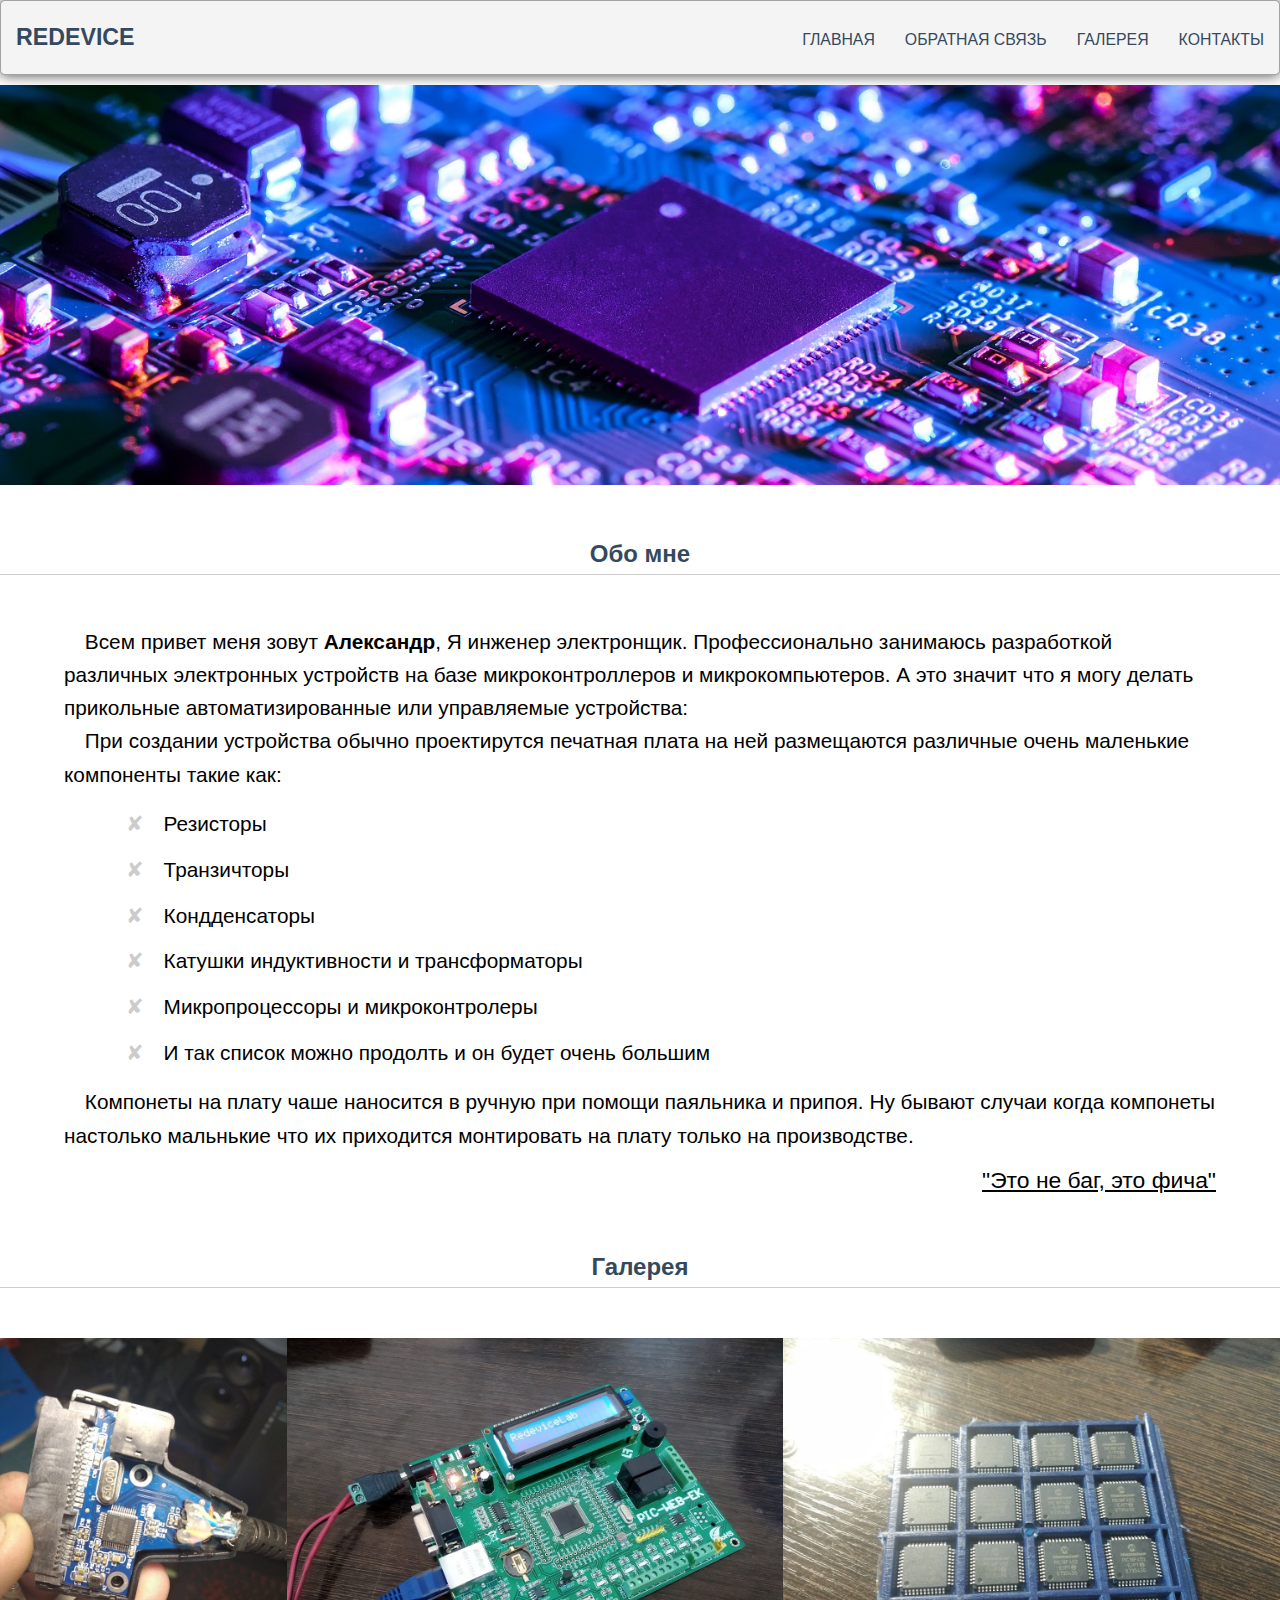
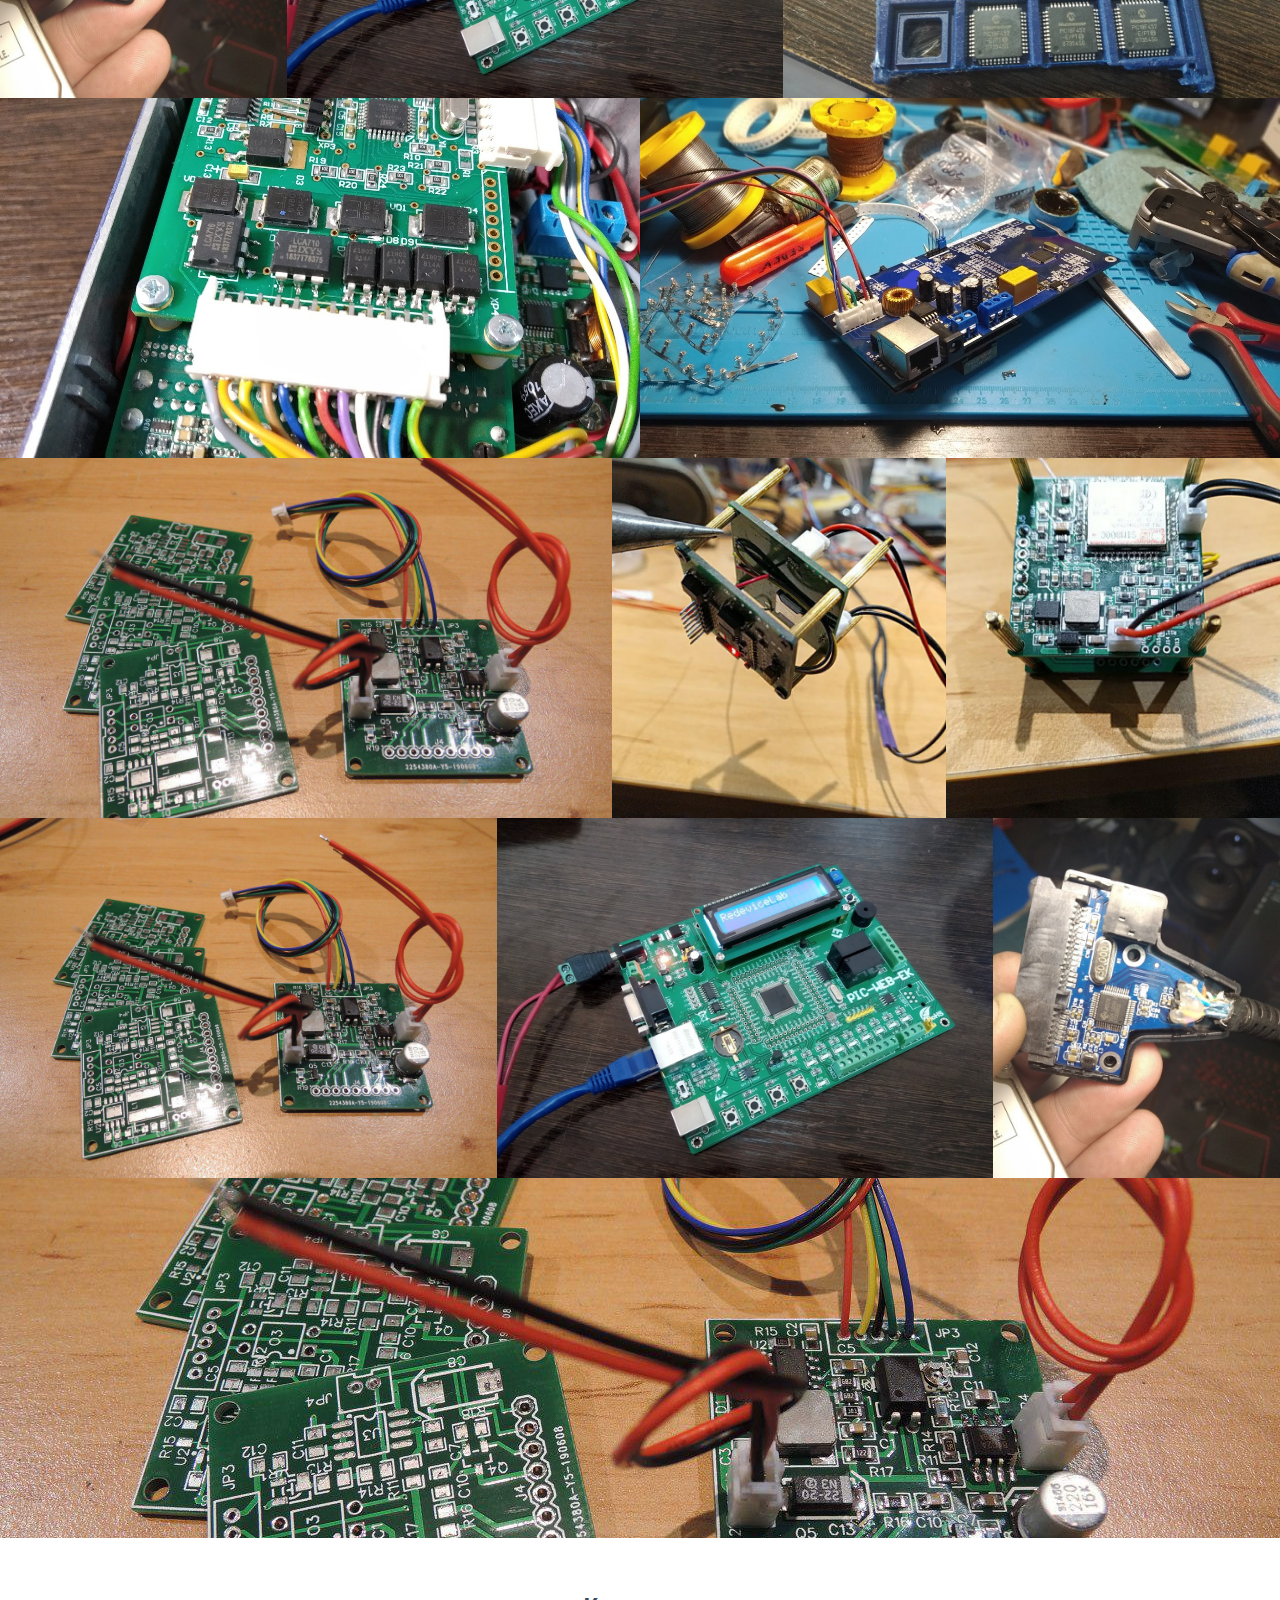
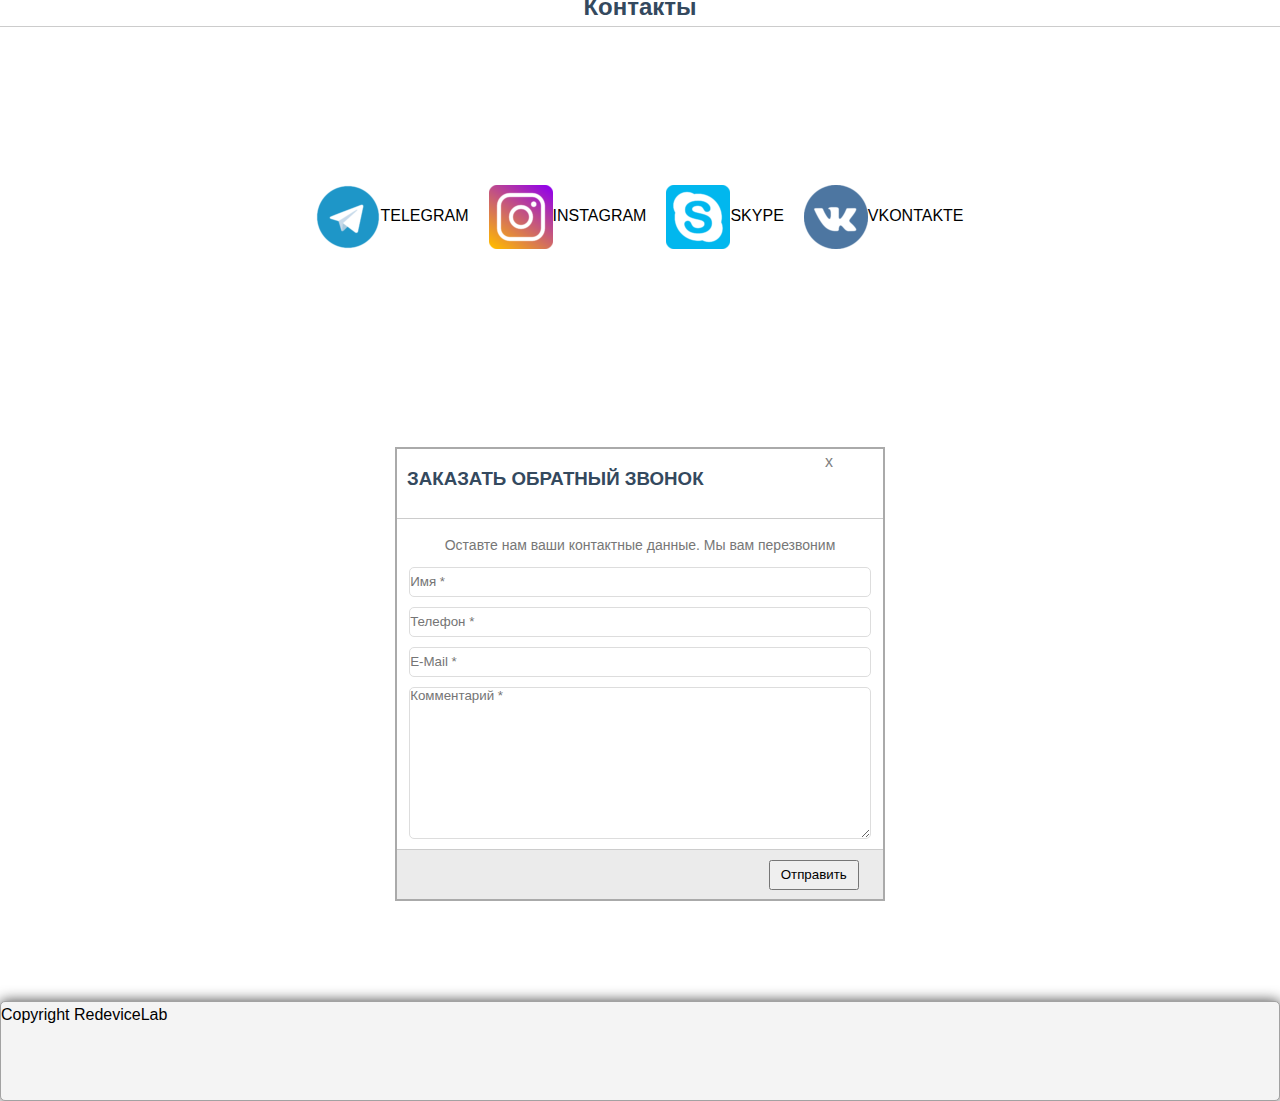
<file: flexAboutMe/index.html>
<html lang="en">

<head>
    <meta charset="UTF-8">
    <meta name="viewport" content="width=device-width, initial-scale=1.0">
    <meta http-equiv="X-UA-Compatible" content="ie=edge">
    <link rel="stylesheet" href="style.css">
    <link rel="stylesheet" href="styleback.css">
    <title>My blog</title>
</head>

<body>
    <header class="header">
        <h1 class="logo"><a href="#">REDEVICE</a></h1>
        <ul class="main-nav">
            <li><a href="#">Главная</a></li>
            <li><a href="#feedback">Обратная связь</a></li>
            <li><a href="#gallery">Галерея</a></li>
            <li><a href="#сontacts">Контакты</a></li>
        </ul>
    </header>

    <div class="img-block"></div>
    <h2 class="content-header" id="сontacts">Обо мне</h2>

    <div class="content">
        
        <p>
            Всем привет меня зовут <b>Александр</b>, Я инженер электронщик.
            Профессионально занимаюсь разработкой различных
            электронных устройств на базе микроконтроллеров и
            микрокомпьютеров. А это значит что я могу
            делать прикольные автоматизированные или
            управляемые устройства:
        </p>
        <p>
            При создании устройства обычно проектирутся печатная плата
            на ней размещаются различные очень маленькие компоненты такие как:
            <ul class="content-list">
                <li>Резисторы</li>
                <li>Транзичторы</li>
                <li>Кондденсаторы</li>
                <li>Катушки индуктивности и трансформаторы</li>
                <li>Микропроцессоры и микроконтролеры</li>
                <li>И так список можно продолть и он будет очень большим</li>
            </ul>
        </p>
        <p>
            Компонеты на плату чаше наносится в ручную при
            помощи паяльника и припоя. Ну бывают случаи когда компонеты
            настолько мальнькие что их приходится монтировать на плату только
            на производстве.
        </p>
        <p class="quote">"Это не баг, это фича"</p>
    </div>

    <h2 class="content-header" id="gallery">Галерея</h2>
    <ul class="gallery">
        <li class="gallery-img"><img src="gallery/IMG_20190704_134911.jpg" alt=""></li>
        <li class="gallery-img"><img src="gallery/IMG_20190705_170256.jpg" alt=""></li>
        <li class="gallery-img"><img src="gallery/IMG_20190814_145101.jpg" alt=""></li>
        <li class="gallery-img"><img src="gallery/IMG_20190821_085442 (1).jpg" alt=""></li>
        <li class="gallery-img"><img src="gallery/IMG_20190920_171529.jpg" alt=""></li>
        <li class="gallery-img"><img src="gallery/photo_2019-12-04_03-12-29.jpg" alt=""></li>
        <li class="gallery-img"><img src="gallery/photo_2019-12-04_03-12-44 (2).jpg" alt=""></li>
        <li class="gallery-img"><img src="gallery/photo_2019-12-04_03-12-44.jpg" alt=""></li>
        <li class="gallery-img"><img src="gallery/photo_2019-12-04_03-12-29.jpg" alt=""></li>
        <li class="gallery-img"><img src="gallery/IMG_20190705_170256.jpg" alt=""></li>
        <li class="gallery-img"><img src="gallery/IMG_20190704_134911.jpg" alt=""></li>
        <li class="gallery-img"><img src="gallery/photo_2019-12-04_03-12-29.jpg" alt=""></li>
    </ul>
    
    <h2 class="content-header" id="сontacts">Контакты</h2>
    <ul class="contacts">
        <li id="telegram"><a  href="https://t.me/redevicelab">telegram</a></li>
        <li id="instagram"><a  href="#">Instagram</a></li>
        <li id="skype"><a  href="#">Skype</a></li>
        <li id="vk"><a  href="#">Vkontakte</a></li>
    </ul>


    <div class="callback" id="feedback">
        <form action="" method="get">
            <div class="form-head">
                <div id="btn-close"><a href="#">x</a></div>
                <h3>Заказать обратный звонок</h3>

            </div>
            <div class="form-body">
                <p >Оставте нам ваши контактные данные. Мы вам перезвоним</p>
                <input type="text" name="name" id="" placeholder="Имя *">
                <input type="tel" name="phone" id="" placeholder="Телефон *">
                <input type="text" name="email" id="" placeholder="E-Mail *">
                <textarea name="comment" id="" cols="30" rows="10" placeholder="Комментарий *"></textarea>
            </div>
            <div class="form-submit">
                <input type="submit" value="Отправить">
            </div>
        </form>
    </div>


    <footer>
        Copyright RedeviceLab
    </footer>
    
</body>

</html>
</file>
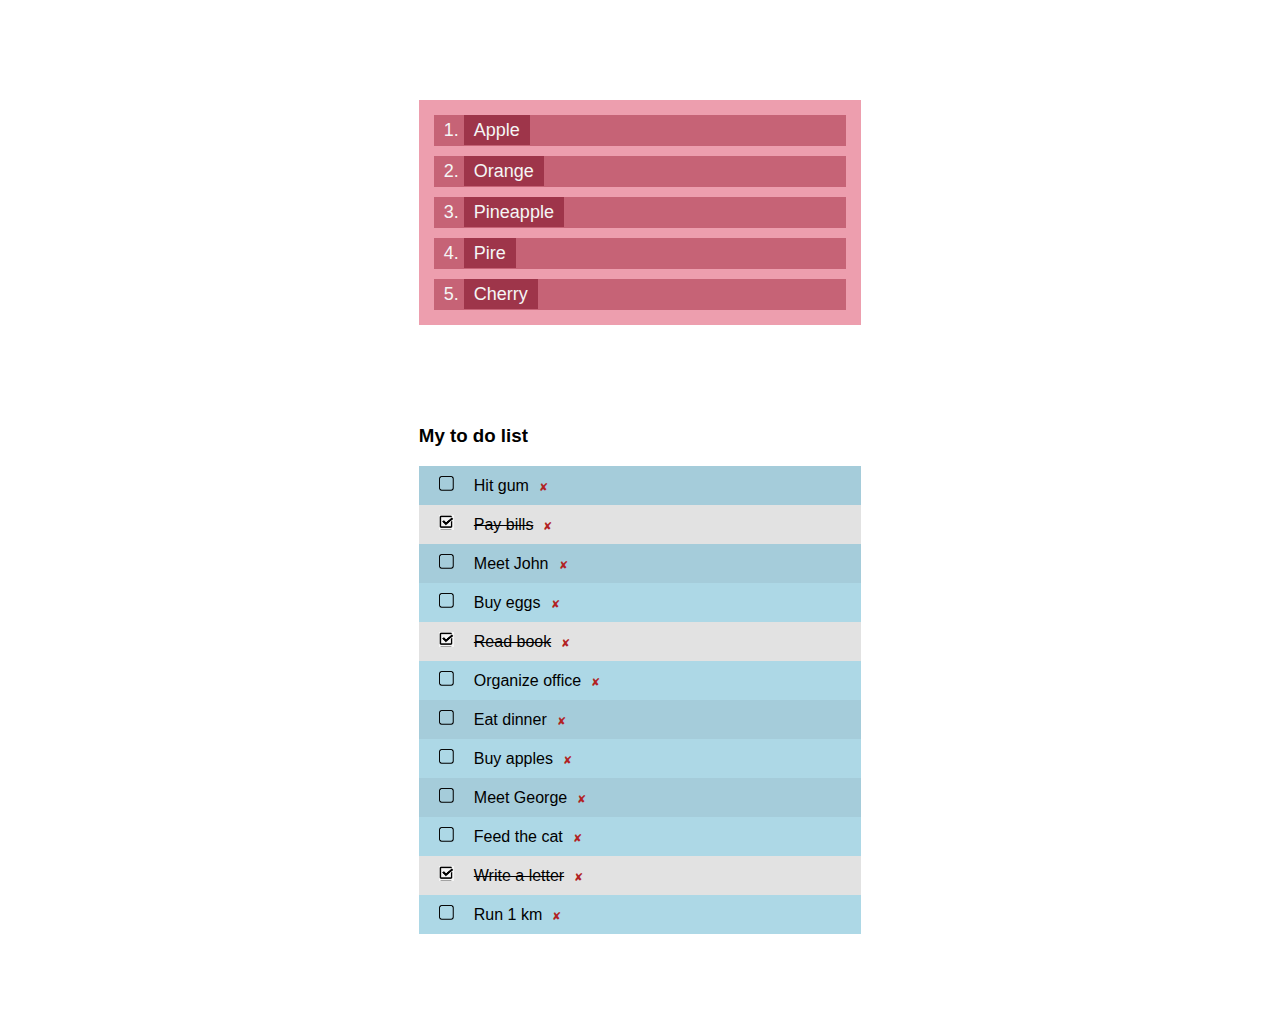
<file: lists/index.html>
<html lang="en">
<head>
    <meta charset="UTF-8">
    <meta name="viewport" content="width=device-width, initial-scale=1.0">
    <meta http-equiv="X-UA-Compatible" content="ie=edge">
    <link rel="stylesheet" href="style/style.css">
    <title>Списки домашниее задание</title>
</head>
<body>
    <div>
            <ol class = "first">
                    <li><span>Apple</span></li>
                    <li><span>Orange</span></li>
                    <li><span>Pineapple</span></li>
                    <li><span>Pire</span></li>
                    <li><span>Cherry</span></li>
            </ol>
    </div>
    <div>
        <h3>My to do list</h3>
        <ul>
            <li>Hit gum</li>
            <li class="check">Pay bills</li>
            <li>Meet John</li>
            <li>Buy eggs</li>
            <li class="check">Read book</li>
            <li>Organize office</li>
            <li>Eat dinner</li>
            <li>Buy apples</li>
            <li>Meet George</li>
            <li>Feed the cat</li>
            <li class="check">Write a letter</li>
            <li>Run 1 km</li>
        </ul>
    </div>

    <div>
    </div>
</body>
</html>
</file>
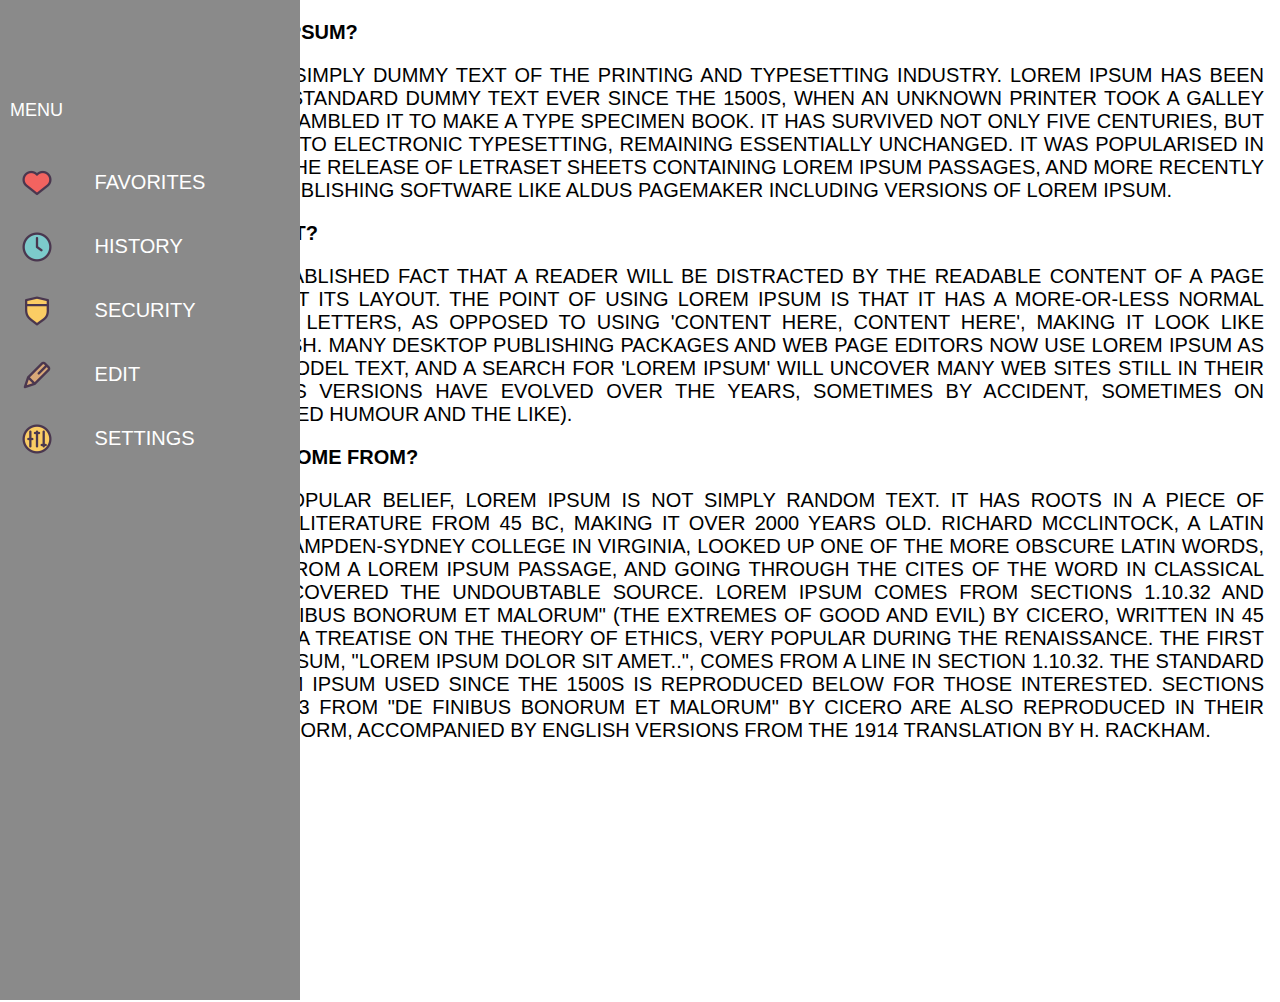
<file: menu/index.html>
<html lang="en">

<head>
    <meta charset="UTF-8">
    <meta name="viewport" content="width=device-width, initial-scale=1.0">
    <meta http-equiv="X-UA-Compatible" content="ie=edge">
    <link rel="stylesheet" href="style/style.css">
    <title>Menu</title>
</head>

<body>
    <div id="panel">
        <h3 id="menu">Menu</h3>
        <ul id="nav">
            <li>
                <a href="#">
                    <img src="img/favorites.png" alt=""><span> favorites</span>
                </a>
            </li>
            <li>
                <a href="#">
                    <img src="img/history.png" alt=""><span> history</span>
                </a>
            </li>
            <li>
                <a href="#">
                    <img src="img/security.png" alt=""><span> security</span>
                </a>
            </li>
            <li>
                <a href="#">
                    <img src="img/edit.png" alt=""><span> edit</span>
                </a>
            </li>
            <li>
                <a href="#">
                    <img src="img/settings.png" alt=""><span> settings</span>
                </a>
            </li>
        </ul>
    </div>
    <div class="content">
        <h2>What is Lorem Ipsum?</h2>
        <p>
            Lorem Ipsum is simply dummy text of the printing and typesetting industry. Lorem Ipsum has been the
            industry's standard dummy text ever since the 1500s, when an unknown printer took a galley of type and
            scrambled it to make a type specimen book. It has survived not only five centuries, but also the leap into
            electronic typesetting, remaining essentially unchanged. It was popularised in the 1960s with the release of
            Letraset sheets containing Lorem Ipsum passages, and more recently with desktop publishing software like
            Aldus PageMaker including versions of Lorem Ipsum.
        </p>
        <h2>Why do we use it?</h2>
        <p>
            It is a long established fact that a reader will be distracted by the readable content of a page when
            looking at its layout. The point of using Lorem Ipsum is that it has a more-or-less normal distribution of
            letters, as opposed to using 'Content here, content here', making it look like readable English. Many
            desktop publishing packages and web page editors now use Lorem Ipsum as their default model text, and a
            search for 'lorem ipsum' will uncover many web sites still in their infancy. Various versions have evolved
            over the years, sometimes by accident, sometimes on purpose (injected humour and the like).
        </p>
        <h2>Where does it come from?</h2>
        <p>
            Contrary to popular belief, Lorem Ipsum is not simply random text. It has roots in a piece of classical
            Latin literature from 45 BC, making it over 2000 years old. Richard McClintock, a Latin professor at
            Hampden-Sydney College in Virginia, looked up one of the more obscure Latin words, consectetur, from a Lorem
            Ipsum passage, and going through the cites of the word in classical literature, discovered the undoubtable
            source. Lorem Ipsum comes from sections 1.10.32 and 1.10.33 of "de Finibus Bonorum et Malorum" (The Extremes
            of Good and Evil) by Cicero, written in 45 BC. This book is a treatise on the theory of ethics, very popular
            during the Renaissance. The first line of Lorem Ipsum, "Lorem ipsum dolor sit amet..", comes from a line in
            section 1.10.32.

            The standard chunk of Lorem Ipsum used since the 1500s is reproduced below for those interested. Sections
            1.10.32 and 1.10.33 from "de Finibus Bonorum et Malorum" by Cicero are also reproduced in their exact
            original form, accompanied by English versions from the 1914 translation by H. Rackham.
        </p>
    </div>

</body>

</html>
</file>
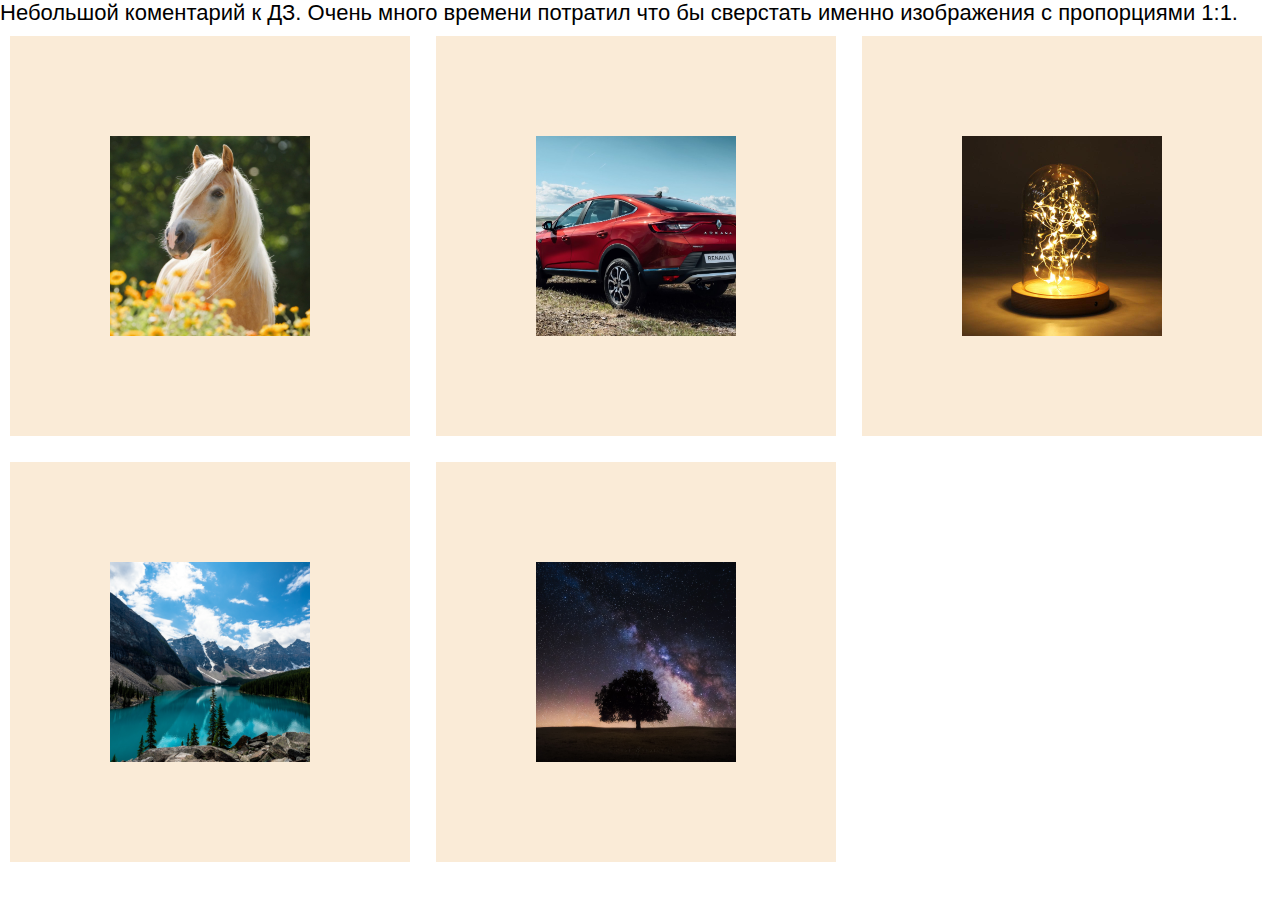
<file: photo/index.html>
<html lang="en">

<head>
    <meta charset="UTF-8">
    <meta name="viewport" content="width=device-width, initial-scale=1.0">
    <meta http-equiv="X-UA-Compatible" content="ie=edge">
    <link rel="stylesheet" href="style/style.css">
    <title>HomeWork Photo</title>
</head>

<body>
    <p>
        Небольшой коментарий к ДЗ. Очень много времени потратил что бы сверстать именно изображения с пропорциями 1:1.
    </p>
        <div class="box">
            <img src="img/s1200.jpg" alt="Oops not found">
        </div>

        <div class="box">
            <img src="img/renault.jpg" alt="Oops not found">
        </div>

        <div class="box">
            <img src="img/lamp.jpg" alt="Oops not found">
        </div>

        <div class="box">
            <img src="img/Mount.jpg" alt="Oops not found">
        </div>

        <div class="box">
            <img src="img/Milkeyway.jpg" alt="Oops not found">
        </div>
</body>

</html>
</file>
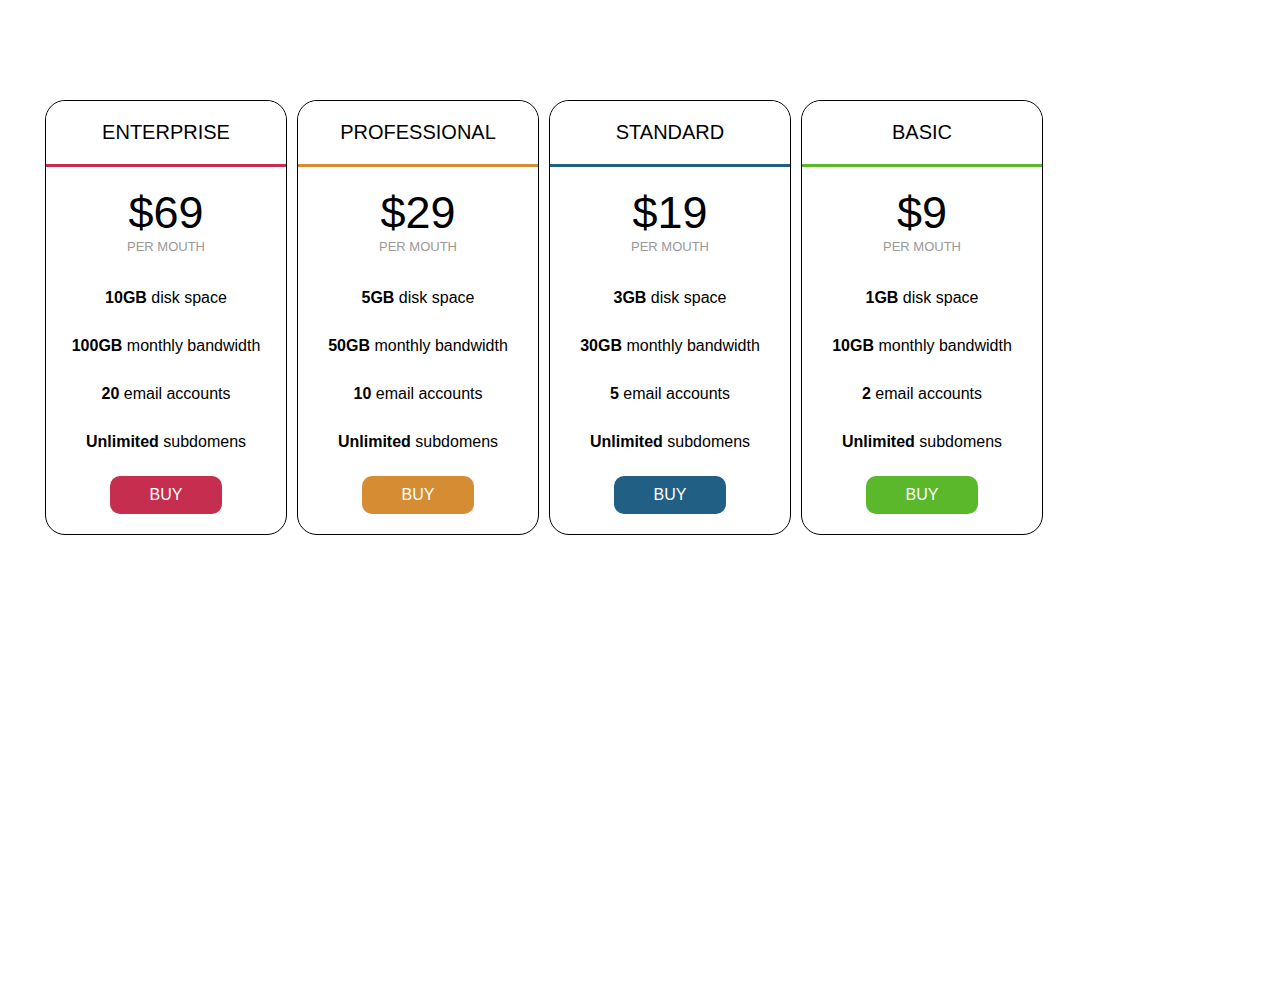
<file: priceplan/index.html>
<html lang="en">

<head>
    <meta charset="UTF-8">
    <meta name="viewport" content="width=device-width, initial-scale=1.0">
    <meta http-equiv="X-UA-Compatible" content="ie=edge">
    <link rel="stylesheet" href="style/style.css">
    <title>Plan</title>
</head>

<body>

    <div id="price-table">
        <div class="plan plan1">
            <div class="header">Enterprise</div>
            <div class="price">$69</div>
            <div class="monthly">per mouth</div>
            <ul>
                <li><b>10GB</b> disk space</li>
                <li><b>100GB</b> monthly bandwidth</li>
                <li><b>20</b> email accounts</li>
                <li><b>Unlimited</b> subdomens</li>
            </ul>
            <a class="button" href="">BUY</a>
        </div>
        <div class="plan plan2">
            <div class="header">Professional</div>
            <div class="price">$29</div>
            <div class="monthly">per mouth</div>
            <ul>
                <li><b>5GB</b> disk space</li>
                <li><b>50GB</b> monthly bandwidth</li>
                <li><b>10</b> email accounts</li>
                <li><b>Unlimited</b> subdomens</li>
            </ul>
            <a class="button" href="">BUY</a>
        </div>
        <div class="plan plan3">
            <div class="header">Standard</div>
            <div class="price">$19</div>
            <div class="monthly">per mouth</div>
            <ul>
                <li><b>3GB</b> disk space</li>
                <li><b>30GB</b> monthly bandwidth</li>
                <li><b>5</b> email accounts</li>
                <li><b>Unlimited</b> subdomens</li>
            </ul>
            <a class="button" href="">BUY</a>
        </div>
        <div class="plan plan4">
            <div class="header">Basic</div>
            <div class="price">$9</div>
            <div class="monthly">per mouth</div>
            <ul>
                <li><b>1GB</b> disk space</li>
                <li><b>10GB</b> monthly bandwidth</li>
                <li><b>2</b> email accounts</li>
                <li><b>Unlimited</b> subdomens</li>
            </ul>
            <a class="button" href="">BUY</a>
        </div>
    </div>

</body>

</html>
</file>
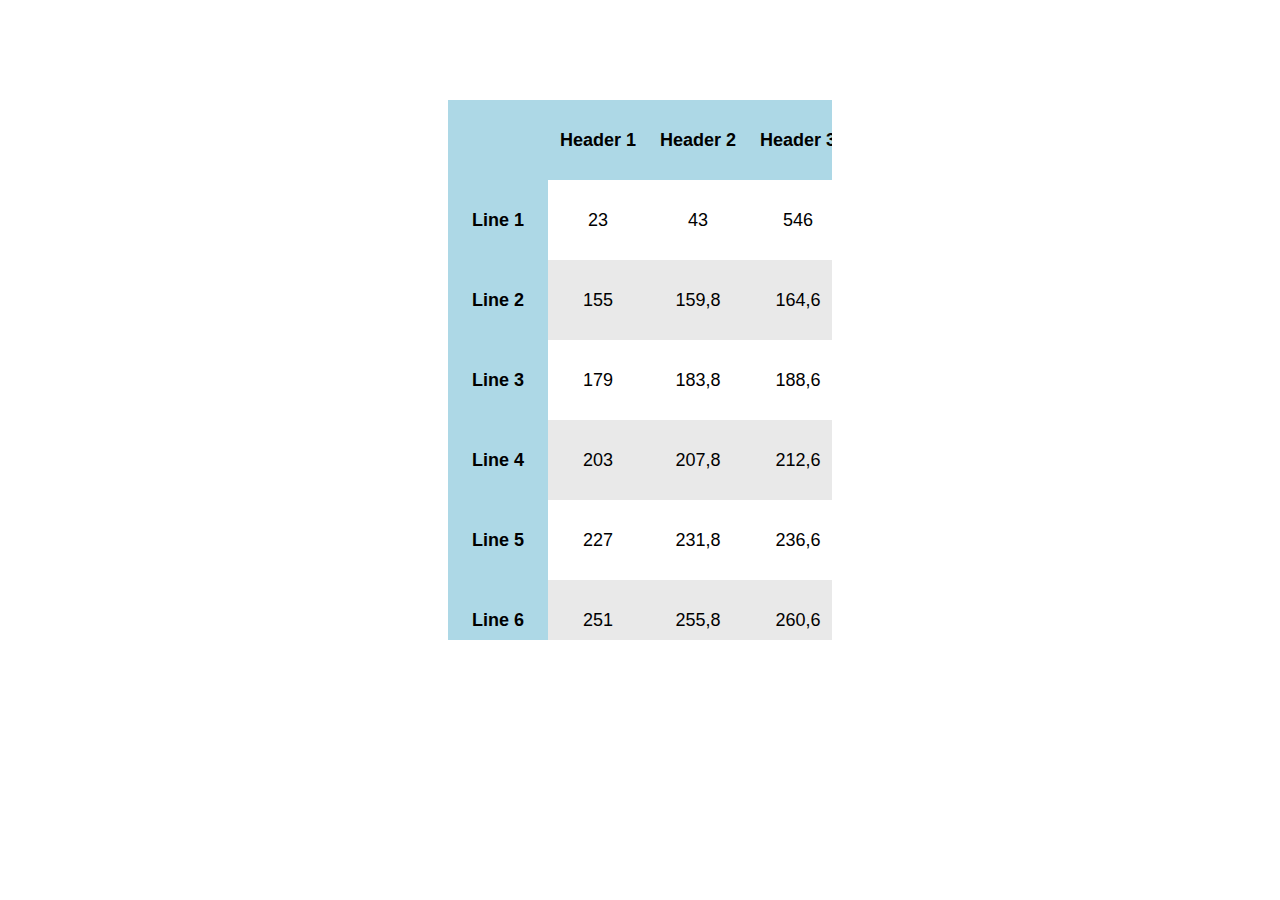
<file: table/index.html>
<html lang="en">

<head>
    <meta charset="UTF-8">
    <meta name="viewport" content="width=device-width, initial-scale=1.0">
    <meta http-equiv="X-UA-Compatible" content="ie=edge">
    <link rel="stylesheet" href="style/style.css">
    <title>Table</title>
</head>

<body>
    <div>


        <table>
            <tr>
                <th></th>
                <th>Header 1</th>
                <th>Header 2</th>
                <th>Header 3</th>
                <th>Header 4</th>
                <th>Header 5</th>
            </tr>
            <tr>
                <td>Line 1</td>
                <td>23</td>
                <td>43</td>
                <td>546</td>
                <td>45</td>
                <td>68</td>
            </tr>
            <tr>
                <td>Line 2</td>
                <td>155</td>
                <td>159,8</td>
                <td>164,6</td>
                <td>169,4</td>
                <td>174,2</td>
            </tr>
            <tr>
                <td>Line 3</td>
                <td>179</td>
                <td>183,8</td>
                <td>188,6</td>
                <td>193,4</td>
                <td>198,2</td>
            </tr>
            <tr>
                <td>Line 4</td>
                <td>203</td>
                <td>207,8</td>
                <td>212,6</td>
                <td>217,4</td>
                <td>222,2</td>
            </tr>
            <tr>
                <td>Line 5</td>
                <td>227</td>
                <td>231,8</td>
                <td>236,6</td>
                <td>241,4</td>
                <td>246,2</td>
            </tr>
            <tr>
                <td>Line 6</td>
                <td>251</td>
                <td>255,8</td>
                <td>260,6</td>
                <td>265,4</td>
                <td>270,2</td>
            </tr>
            <tr>
                <td>Line 7</td>
                <td>275</td>
                <td>279,8</td>
                <td>284,6</td>
                <td>289,4</td>
                <td>294,2</td>
            </tr>
            <tr>
                <td>Line 8</td>
                <td>299</td>
                <td>303,8</td>
                <td>308,6</td>
                <td>313,4</td>
                <td>318,2</td>
            </tr>
            <tr>
                <td>Line 9</td>
                <td>323</td>
                <td>327,8</td>
                <td>332,6</td>
                <td>337,4</td>
                <td>342,2</td>
            </tr>

        </table>
    </div>
</body>

</html>
</file>
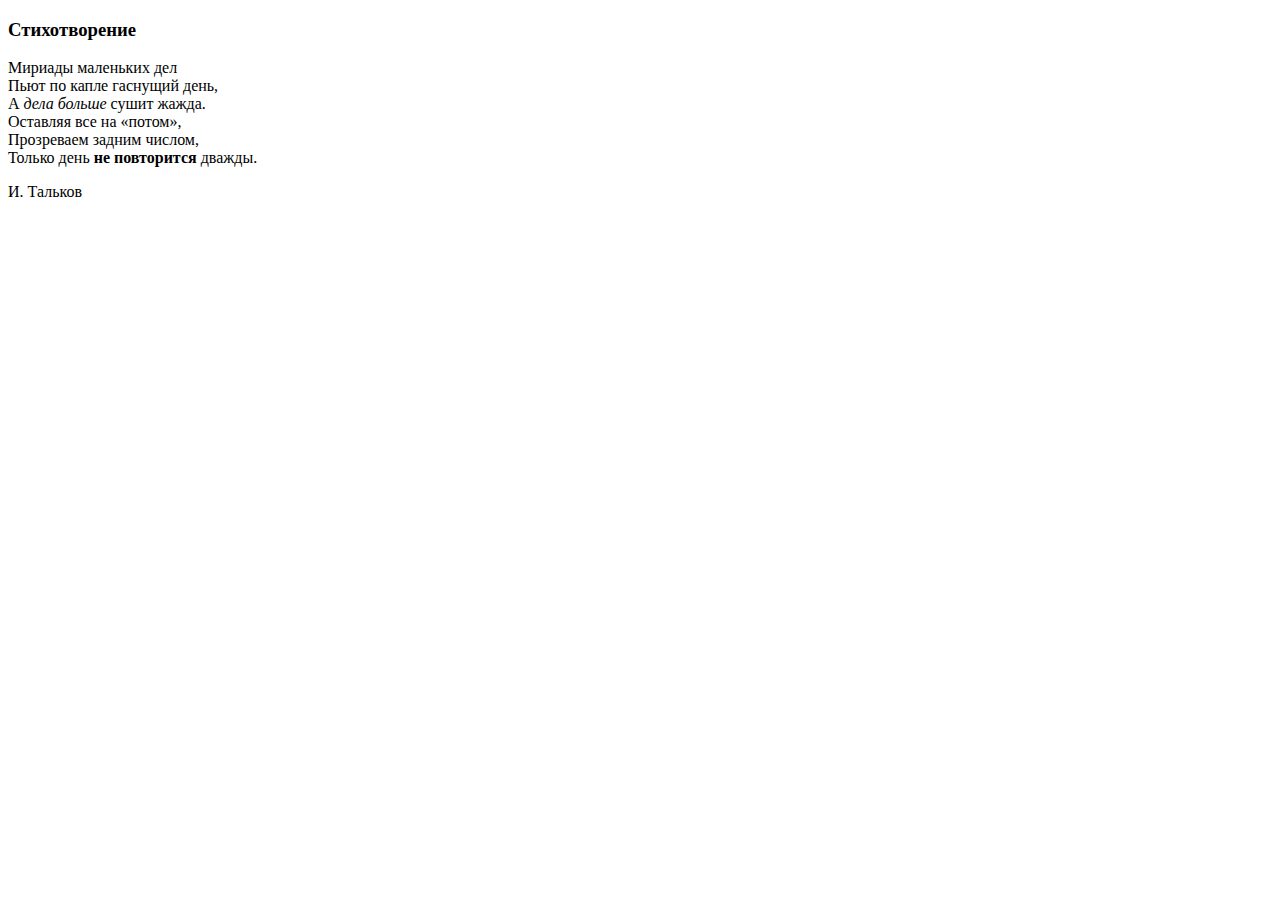
<file: verse/index.html>
<!-- Михальчук Александр -->

<!DOCTYPE html>

<html>
<head>
    <meta charset="UTF-8">
    <meta name="viewport" content="width=device-width, initial-scale=1.0">
    <title>Стихотворение</title>
</head>
<body>
    <h3>Стихотворение</h3>

    <p class="verse">
        Мириады маленьких дел <br>
        Пьют по капле гаснущий день, <br>
        А <i>дела больше</i> сушит жажда. <br>
        Оставляя все на &laquoпотом&raquo;, <br>
        Прозреваем задним числом, <br>
        Только день <b>не повторится</b> дважды. <br>
    </p> 
    <P> И. Тальков </P> 
</body>
</html>
</file>
<file: flexAboutMe/style.css>
* {
	box-sizing: border-box;
}
body {
	font-family: 'Montserrat', sans-serif;
	line-height: 1.6;
	margin: 0;
	min-height: 100vh;
}
ul {
  margin: 0;
  padding: 0;
  list-style: none;
}


h2,h3,a {
	color: #34495e;
}

a {
	text-decoration: none;
}

.logo {
	margin: 0;
	font-size: 1.45em;
}

.main-nav {
	margin-top: 5px;

}
.logo a,
.main-nav a {
	padding: 10px 15px;
	text-transform: uppercase;
	text-align: center;
	display: block;
}

.main-nav a {
	color: #34495e;
	font-size: .99em;
}

.main-nav a:hover {
	color: #718daa;
}



.header {
	padding-top: .5em;
	padding-bottom: .5em;
	border: 1px solid #a2a2a2;
	background-color: #f4f4f4;
	box-shadow: 0px 0px 14px 0px rgba(0,0,0,0.75);
	border-radius: 5px;
}

@media (min-width: 769px) {
	.header,
	.main-nav {
		display: flex;
	}
	.header {
		flex-direction: column;
		align-items: center;
		.header {
			width: 80%;
			margin: 0 auto;
			max-width: 1150px;
		}
	}

}

@media (min-width: 1025px) {
	.header {
		flex-direction: row;
		justify-content: space-between;
	}

}

.img-block{
	margin-top: 10px;
    width: 100%;
    min-width: 10%;
    background-image: url(img/pcb.jpg);
    background-color: black;
    background-position: center center;
    background-size: cover;
    background-repeat: no-repeat;
    min-height: 400px;
    overflow: hidden;    
}

.content{
	min-width: 500px;
	max-width: 90%;
	margin: 0 auto;
	font-size: 1.3em;
	text-indent: 1em;
}

.content-header{
	text-align: center;
	border-bottom: 1px solid #cccccc;
	margin: 50px 0;
}

.quote {
    font-size: 1.1em;
    text-align: right;
	margin-top: 10px;
	text-decoration: underline;
}

.content-list{
	margin: 0;
    padding: 10px 0 10px 0;
}
.content-list li{
	padding: 0.3em 0;
}

.content-list li::before {
    content: "\2718";
    display: inline-block;
    height: 15px;
    margin-left: 20px;
    margin-right: 20px;
    color: #cccccc;
}

  .box-cards{
	padding: .5vw;
	font-size: 0;
	flex-flow: row wrap; 
	display: flex;
  }

  .box-cards .cards{
	flex: auto; 
	width: 300px; 
	margin: .5vw;
  }

  .cards img{
	width: 100%; 
	height: auto;
  }

  @media screen and (max-width: 400px) {
	header div { margin: 0; }
	header { padding: 0; }
	
  }

  footer{
	border: 1px solid #a2a2a2;
	background-color: #f4f4f4;
	box-shadow: 0px 0px 14px 0px rgba(0,0,0,0.75);
	border-radius: 5px;
	height: 100px;
  }

  .gallery{
	display: flex;
	flex-wrap: wrap;
	list-style: none;
  }
  
  .gallery-img {
	height: 40vh;
	flex-grow: 1;
  }
  
  .gallery-img:last-child {
	flex-grow: 10;
  }
  
  img {
	max-height: 100%;
	min-width: 100%;
	object-fit: cover;
	vertical-align: bottom;
  }
  
  
  @media (max-aspect-ratio: 1/1) {
	.gallery-img {
	  height: 30vh;
	}
  }
  
  
  @media (max-height: 480px) {
	.gallery-img {
	  height: 80vh;
	}
  }
  
  
  @media (max-aspect-ratio: 1/1) and (max-width: 480px) {
	ul {
	  flex-direction: row;
	}
  
	.gallery-img {
	  height: auto;
	  width: 100%;
	}
	img {
	  width: 100%;
	  max-height: 75vh;
	  min-width: 0;
	}
  }

.contacts{
	display: flex;
    margin: 0;
	padding: 10px 0 0 0;
	justify-content: center;
	align-items: center;
	height: 30vh;
}

.contacts li{
	
    list-style: none;
    margin: 10px;
    padding: auto;
    text-transform: uppercase;
}

.contacts li a{
    text-decoration-line: none;
    color: black;
}

.contacts li a:hover{
    cursor: pointer;
}

.contacts li#telegram::before {
    content: "";
    display: inline-block;
    width: 64px;
    height: 64px;
    vertical-align: middle;
    background-image: url(img/telegram-64x64.png);
}

.contacts li#instagram::before {
    content: "";
    display: inline-block;
    width: 64px;
    height: 64px;
    vertical-align: middle;
    background-image: url(img/instagram-64x64.png);
}

.contacts li#skype::before {
    content: "";
    display: inline-block;
    width: 64px;
    height: 64px;
    vertical-align: middle;
    background-image: url(img/skype_2-64x64.png);
}

.contacts li#vk::before {
    content: "";
    display: inline-block;
    width: 64px;
    height: 64px;
    vertical-align: middle;
    background-image: url(img/vk-64x64.png);
}
</file>
<file: flexAboutMe/styleback.css>
*{
    margin: 0;
    padding: 0;
    font-family: Arial, Helvetica, sans-serif;
}

.callback{
    margin: 100px auto;
    max-width: 490px;
    border: 2px solid #aaa;
}

.form-head{
    background-color: #fff;
    border-bottom: 1px solid #ccc;
    min-height: 70px;
    text-transform: uppercase;
}

.form-body{
    background-color: #fff;
    padding-top: 15px;
}

.form-submit{
    background-color: rgb(235, 235, 235);
    height: 50px;
    border-top: 1px solid #ccc;
}

input[type="submit"]{
    display: block;
    position: relative;
    top: 10px;
    right: 5%;
    float: right;
    height: 30px;
    width: 90px;
}

input[type="text"], input[type="tel"] , textarea{
    display: block;
    margin: 10px auto;
    width: 95%;
    border-radius: 5px;
    border: 1px solid #ddd;
}

input[type="text"], input[type="tel"] {
    height: 30px;
}

textarea{
    resize: vertical;
}

#btn-close{
    position: relative;
    float: right;
    right: 50px;
}

#btn-close a{
    text-decoration-line: none;
    color: gray;
    text-transform: lowercase;
}

.form-head h3{
    position: relative;
    top:15px;
    left: 10px;    
}

.form-body p{
    font-size: 14px;
    color: #777;
    font-family: 'Lucida Sans', 'Lucida Sans Regular', 'Lucida Grande', 'Lucida Sans Unicode', Geneva, Verdana, sans-serif;
    text-align: center;
}
</file>
<file: lists/style/style.css>
html{
    font-family: Arial, Helvetica, sans-serif;
}

div{
    width: 35%;
    max-width: 500px;
    margin: 100px auto;
}
    /* Первый список  */
.first {
    background-color:#ED9EAE;
    list-style: none;
    padding: 15px 15px 5px 15px;
    counter-reset: li;
    color: whitesmoke;
    font-size: 18px;
}

.first li{
    background-color: #C66376;
    padding: 5px 10px;
    margin: 0 0 10px 0;
}

.first li::before{
    content: counter(li)". ";
    counter-increment: li;
}

.first li span{
    background-color: #9e354a;
    padding: inherit;
}
/*------------------------------------------------*/

/* Второй список */
ul{
    margin: 0;
    padding: 0;
}

ul li{
    list-style: none;
    padding: 10px 10px 10px 20px;
    background: #a5ccda;
}

ul li:nth-child(even) {
    background: #ADD8E6;
}

ul li.check {
    background: #E2E2E2;
    text-decoration: line-through;
}
ul li::after{
    content: "\2718";
    display: inline-block;
    margin-left: 10px;
    font-size: 8pt;
    color: firebrick;
}

ul li::before {
    content: "";
    display: inline-block;
    width: 15px;
    height: 15px;
    margin-right: 20px;
    background-image: url(image/uncheck.png);
    background-size: contain;
}

ul li.check::before{
        content: "";
        display: inline-block;
        width: 15px;
        height: 15px;
        margin-right: 20px;
        background-image: url(image/check.png);
        background-size: contain;
}
</file>
<file: menu/style/style.css>
*{
    margin: 0;
    font-family: Arial, Helvetica, sans-serif;
    text-transform: uppercase;
    font-size: 20px;
}

.content {
    margin-left: 100px;
    padding: 1px 16px;
    height: 1000px;
}

.content h2
{   
    padding-top: 20px;
    padding-bottom: 20px;
}

.content p{
    text-align: justify;
}

#menu{
    padding-left: 10px;
    padding-bottom: 30px;
    text-align: left;
    font-size: 18px;
    font-weight: lighter;
    text-transform: uppercase;
}

#panel{
    position: fixed;
    background-color: #8A8A8A;
    width: 75px;
    height: 100%;
    color: white;
    margin: 0;
    padding-top: 100px;
    transition-duration: 0.5s;
    overflow: hidden;

}

#panel:hover{
    width: 300px;
    transition: 0.5s;
}

#nav{
    list-style-type: none;
    padding: 0;
    list-style-position: outside;
    text-transform: uppercase;
}

#nav li{
    white-space: nowrap;
}

#nav li img{
    width: 64px;
    height: 64px;
    margin-left: 5px;
    vertical-align: middle;
    
}

#nav li:hover{
    background-color: #696969;
    transition: 0.5s;
}


#nav a{
    font-size: 1.2em;
    color: white;
    text-decoration-line: none;
}

#nav a:visited{
    text-decoration-line: none;
}

#nav span{
    visibility: hidden;
}

#panel:hover #nav span{
    margin-left: 20px;
    visibility: visible;
}
</file>
<file: photo/style/style.css>
*{
    margin: 0;
    padding: 0;
    font-family: Arial, Helvetica, sans-serif;
    font-size: 22px;
}

.box {
    display: inline-block;
    position: relative;
    overflow:hidden;
    background-color: antiquewhite;
    width:400px;
    height:400px;
    margin: 10px;
 }
 .box img {
    position: absolute;
    top:50%;
    left:50%;
    transform:translate(-50%,-50%);
    width:200px;
    height:200px;
    object-fit:cover;
 }

 .box img:hover {
     width: 300px;
     height: 300px;
     transition: 0.5s;
 }
</file>
<file: priceplan/style/style.css>
*{
    font-family: Arial, Helvetica, sans-serif;
}

#price-table {
    margin: 100px auto;
    text-align: center;
    width: 1200px;
}

#price-table .plan {
    background: #fff;      
    border: 1px solid #000;
    border-radius: 20px;
    padding: 20px;
    width: 200px;
    float: left;
    position: relative;
    margin: 0 5px;
}

#price-table .header {
    position: relative;
    font-size: 20px;
    font-weight: normal;
    border-top-left-radius: 20px;
    border-top-right-radius: 20px;
    text-transform: uppercase;
    padding: 20px;
    margin: -20px -20px 20px -20px;
    border-bottom: 3px solid;
    background-color: #fff;
}

#price-table .plan1 .header{
    border-bottom-color: #C62E4F;
}

#price-table .plan2 .header{
    border-bottom-color: #D58C33;
}

#price-table .plan3 .header{
    border-bottom-color: #225F84;
}

#price-table .plan4 .header{
    border-bottom-color: #5CB82B;
}

/* -----------------Анимируем увеличение------------------------ */
#price-table .plan:hover {
/* Я решул тут использовать scale так как используя другие простые методы оувеличения при изменение одного лиш параметра все ломается */
    transform: scale(1.1);
    transition: 0.5s;
    z-index: 10;
}

#price-table .plan:hover .header {
    padding-top: 35px;
    transition: 1s;
}


#price-table .price{
    font-size: 45px;
}

#price-table .monthly{
    font-size: 13px;
    margin-bottom: 20px;
    text-transform: uppercase;
    color: #999;
}

/* ----------Cписочек услуг---------------------------- */

#price-table ul {
    margin: 10px 0;
    padding: 0;
    list-style: none;
}

#price-table li {
    padding: 15px 0;
}


/* --------------------Кнопочки------------------ */

#price-table .button {
    position: relative;
    padding: 10px 40px;
    color: #fff;
    font: bold 14px;
    text-transform: uppercase;
    text-decoration: none;
    display: inline-block;       
    border-radius: 10px;     
}

#price-table .plan1 .button{
    background: #C62E4F;
}

#price-table .plan2 .button{
    background: #D58C33;
}

#price-table .plan3 .button{
    background: #225F84;
}

#price-table .plan4 .button{
    background: #5CB82B;
}
</file>
<file: table/style/style.css>
*{
    font-family: Arial, Helvetica, sans-serif;
    font-size: 18px;
    margin: 0;
}

div{
    width: 30%;
    max-width: 80%;
    height: 60%;
    margin: 100px auto;
    overflow: scroll;
}

table{
    width: 600px;
    height: 800px;
    /* убираем двойный линии между ячейками */
    border-collapse: collapse;
    empty-cells: show;
    table-layout: fixed;
}



th{
    display: table-cell;
    position: sticky;
    top: 0px;
    background-color:  #ADD8E6;
}

td , th {
    text-align: center;
    padding: 3px;
    border: solid 0px;
}

td:first-child{
    position: sticky;
    left: 0px;
    background-color: #ADD8E6;
    font-weight: bold;
}

tr:nth-child(odd){
    background-color: #E9E9E9;
}
</file>
